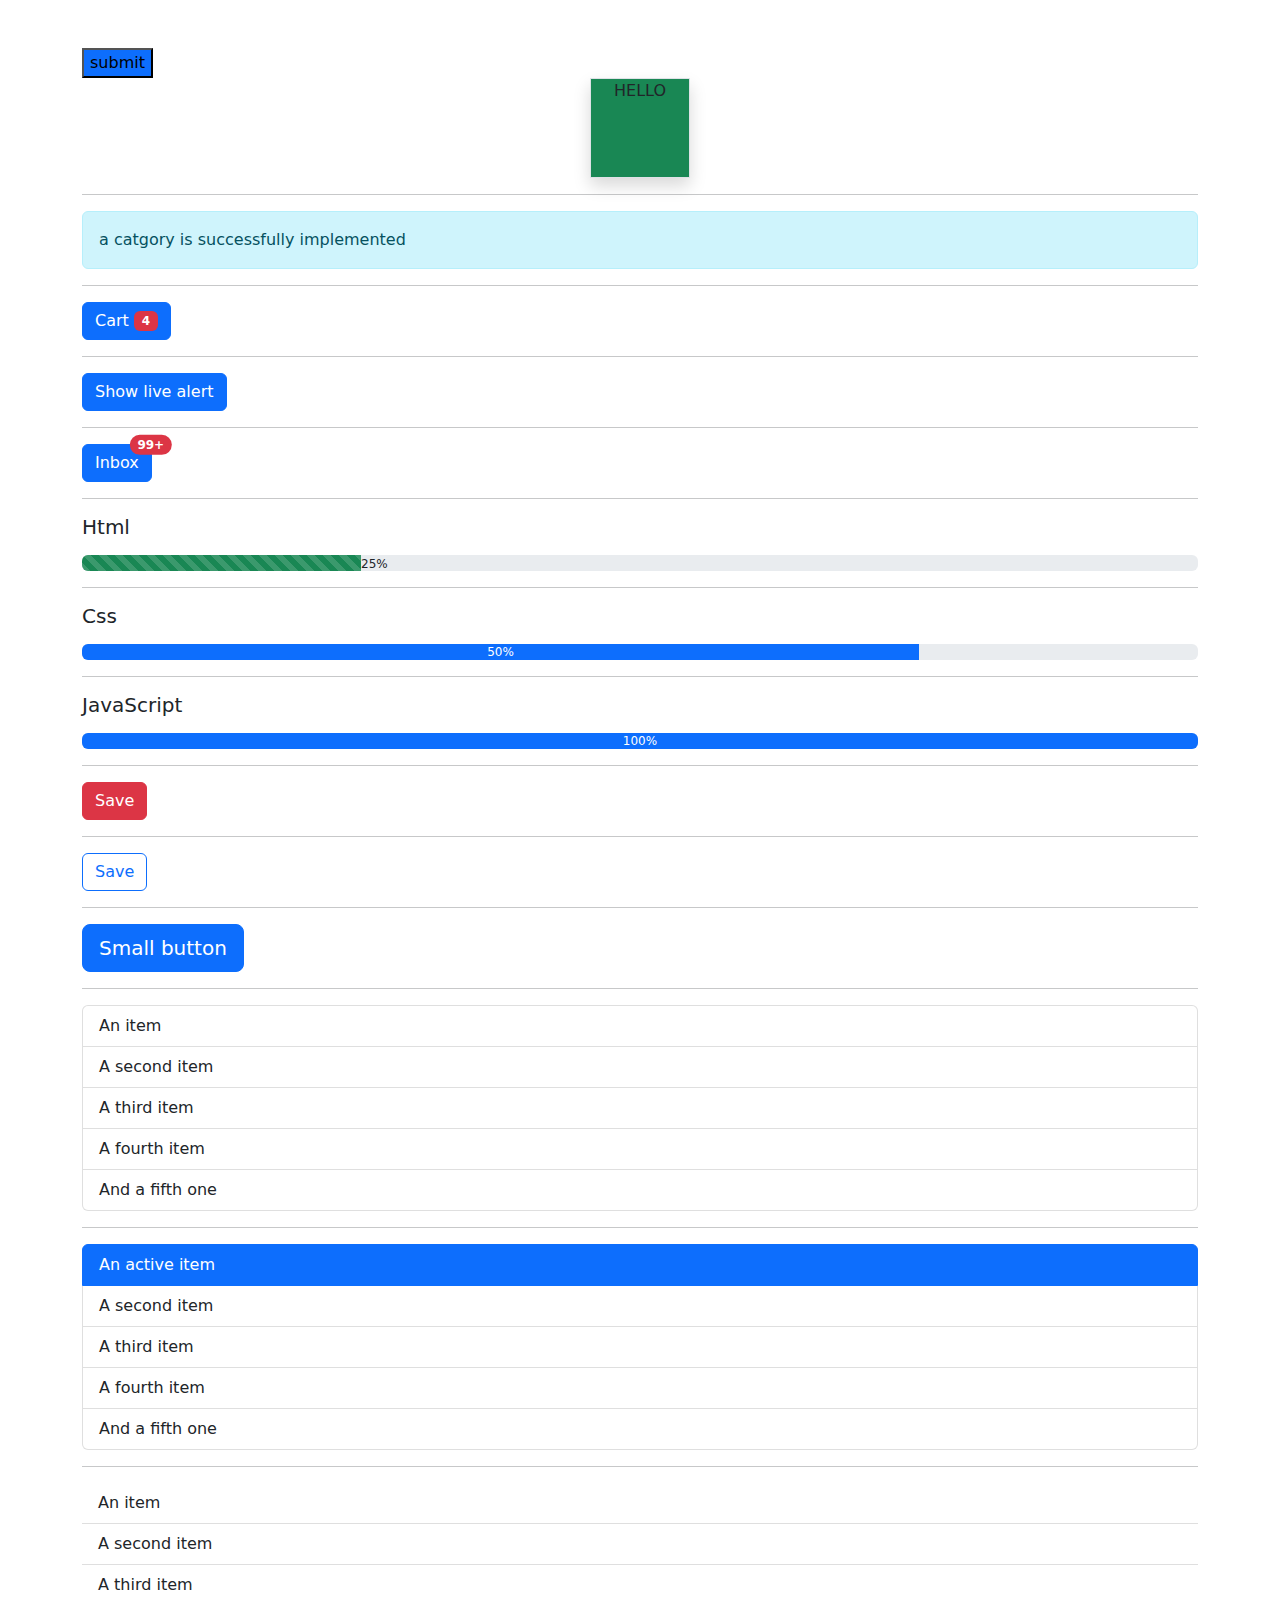
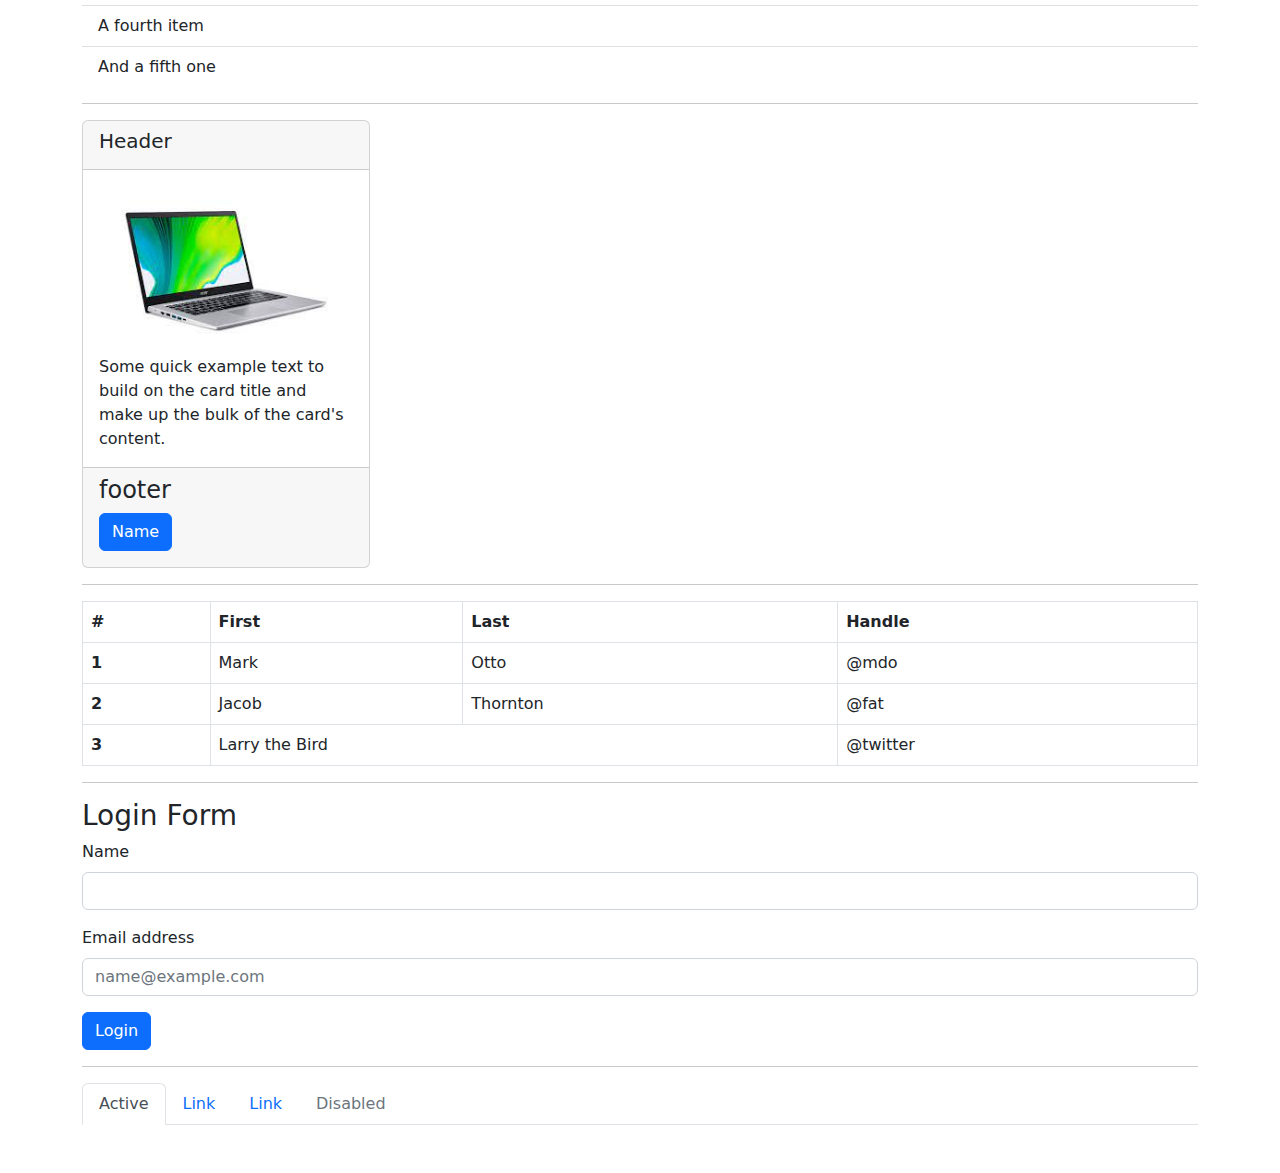
<file: index.html>
<!DOCTYPE html>
<html lang="en">
<head>
    <meta charset="UTF-8">
    <meta http-equiv="X-UA-Compatible" content="IE=edge">
    <meta name="viewport" content="width=device-width, initial-scale=1.0">
    <title>Document</title>
    <!-- CSS only -->
    <link rel="stylesheet" href="bootstrap.min.css">
</head>
<body>
   <div class="container my-5" >  <button class="bg-primary">submit</button>
    <div class="border text-center text-uppercase bg-success mx-auto shadow" style="width: 100px  ; height: 100px;">
        hello
    </div>
    <hr>
    <div class=" container alert alert-info  " role="alert">
        a catgory is successfully implemented
    </div>

    <hr>
    <button type="button" class="btn btn-primary">
        Cart <span class="badge text-bg-danger">4</span>
      </button>

      <hr>
      <div id="liveAlertPlaceholder"></div>
      <button type="button" class="btn btn-primary" id="liveAlertBtn">Show live alert</button>

      <hr>
      <td><button type="button" class="btn btn-primary position-relative">
        Inbox
        <span class="position-absolute top-0 start-100 translate-middle badge rounded-pill bg-danger">
          99+
          <span class="visually-hidden">unread messages</span>
        </span>
      </button></td>
      

      <hr>
      <h5>Html</h5>
      <div class="progress my-3" >
        <div class="progress-bar bg-success progress-bar-striped progress-bar-animated" role="progressbar" aria-label="Basic example" style="width: 25%" ></div>
      25%</div>

      <hr>
      <h5>Css</h5>
      <div class="progress my-3">
        <div class="progress-bar" role="progressbar" aria-label="Basic example" style="width: 75%" aria-valuenow="75" aria-valuemin="0" aria-valuemax="100">50%</div>
      </div>      
  
      <hr>
      <h5>JavaScript</h5>
      <div class="progress my-3">
        <div class="progress-bar" role="progressbar" aria-label="Basic example" style="width: 100%" aria-valuenow="100" aria-valuemin="0" aria-valuemax="100">100%</div>
      </div>  

      <hr>
      <button  class="btn btn-danger">Save</button>

      <hr>
      <button  class="btn btn-outline-primary">Save</button>

      <hr>
      <button type="button" class="btn btn-primary btn-lg">Small button</button>
    
      <hr>
      <ul class="list-group">
        <li class="list-group-item">An item</li>
        <li class="list-group-item">A second item</li>
        <li class="list-group-item">A third item</li>
        <li class="list-group-item">A fourth item</li>
        <li class="list-group-item">And a fifth one</li>
      </ul>

      <hr>
      <ul class="list-group">
        <li class="list-group-item active" aria-current="true">An active item</li>
        <li class="list-group-item">A second item</li>
        <li class="list-group-item">A third item</li>
        <li class="list-group-item">A fourth item</li>
        <li class="list-group-item">And a fifth one</li>
      </ul>

      <hr>
      <ul class="list-group list-group-flush ">
        <li class="list-group-item">An item</li>
        <li class="list-group-item">A second item</li>
        <li class="list-group-item">A third item</li>
        <li class="list-group-item">A fourth item</li>
        <li class="list-group-item">And a fifth one</li>
      </ul>
      
      <hr>
      <div class="card" style="width: 18rem;">
        <div class="card-header">  
            <h5>Header</h5>
        </div>
        <div class="card-body"> 
         <img class="img-fluid" src="[data-uri]" alt="">
          <p class="card-text">Some quick example text to build on the card title and make up the bulk of the card's content.</p>

        </div>
        <div class="card-footer">
          <h4>footer</h4>
          <a href="" class="card-title btn btn-primary"> Name</a>
      </div>
      </div>

      <hr>
      <table class="table table-hover table-bordered">
        <thead>
          <tr>
            <th scope="col">#</th>
            <th scope="col">First</th>
            <th scope="col">Last</th>
            <th scope="col">Handle</th>
          </tr>
        </thead>
        <tbody>
          <tr>
            <th scope="row">1</th>
            <td>Mark</td>
            <td>Otto</td>
            <td>@mdo</td>
          </tr>
          <tr>
            <th scope="row">2</th>
            <td>Jacob</td>
            <td>Thornton</td>
            <td>@fat</td>
          </tr>
          <tr>
            <th scope="row">3</th>
            <td colspan="2">Larry the Bird</td>
            <td>@twitter</td>
          </tr>
        </tbody>
      </table>
      <hr>
      <h3>Login Form </h3>
      
      <div class="mb-3">
        <label for="exampleFormControlInput1" class="form-label">Name</label>
        <input type="email" class="form-control" id="exampleFormControlInput1" placeholder="">
      </div>
      <div class="mb-3">
        <label for="exampleFormControlInput1" class="form-label">Email address</label>
        <input type="email" class="form-control" id="exampleFormControlInput1" placeholder="name@example.com">
      </div>
      <button class="btn btn-primary"> Login</button>

      <hr>
      <ul class="nav nav-tabs ">
        <li class="nav-item">
          <a class="nav-link active" aria-current="page" href="#">Active</a>
        </li>
        <li class="nav-item">
          <a class="nav-link" href="#">Link</a>
        </li>
        <li class="nav-item">
          <a class="nav-link" href="#">Link</a>
        </li>
        <li class="nav-item">
          <a class="nav-link disabled">Disabled</a>
        </li>
      </ul>

      
</div>



    <!-- JavaScript Bundle with Popper -->
<link rel="stylesheet" href="bootstrap.bundle.min.js">
</body>
</html>
</file>
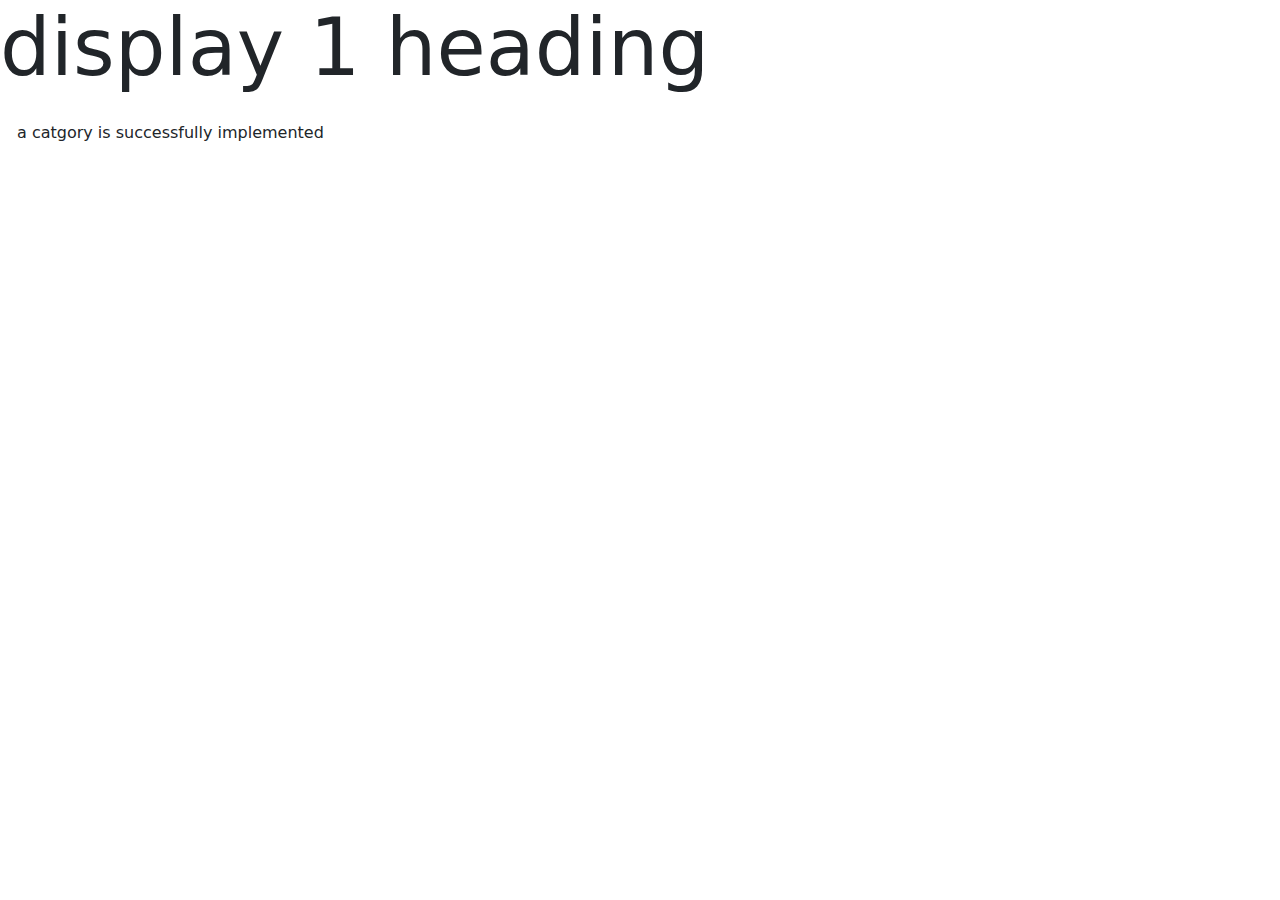
<file: ninjatuto1.html>
<!DOCTYPE html>
<html lang="en">
<head>
    <meta charset="UTF-8">
    <meta http-equiv="X-UA-Compatible" content="IE=edge">
    <meta name="viewport" content="width=device-width, initial-scale=1.0">
    <title>Document</title>
    <link rel="stylesheet" href="bootstrap.min.css">
</head>
<body>
    <h1 class="display-1"> display 1 heading </h1>
    <div class="alert">
        a catgory is successfully implemented
    </div>
    <link rel="stylesheet" href="bootstrap.bundle.min.js">
</body>
</html>
</file>
